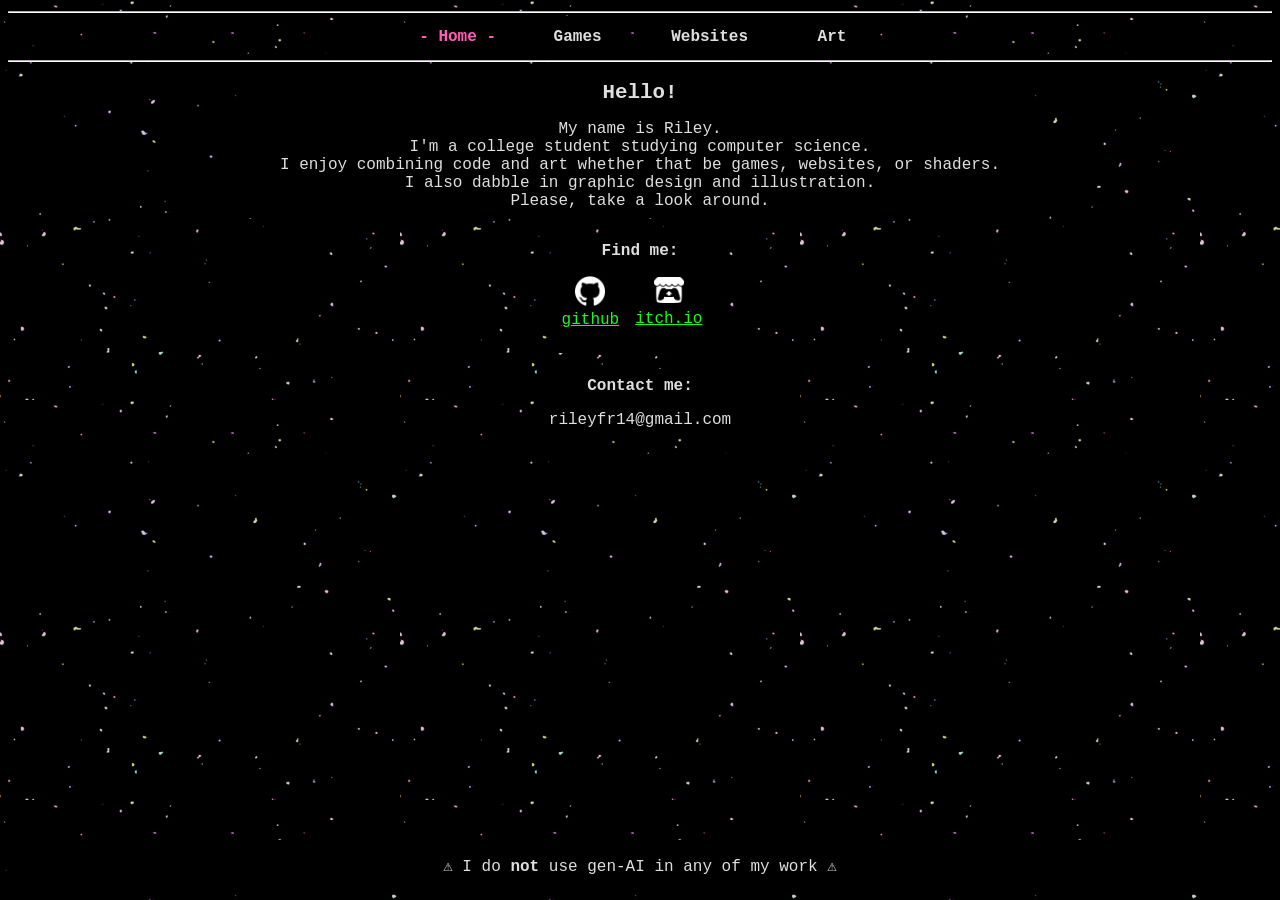
<file: index.html>
<!DOCTYPE html>
<html>

<head>
	<title>Riley's Observatory</title>
	<meta name="viewport" content="width=device-width, initial-scale=1.0">
	<link rel="stylesheet" href="allStyles.css">
</head>

<body>
	<div class = "wrapper">
		<!-- page header -->
		<header>
			<hr class="topBar">
			<nav>
				<ul class="navList">
					<a id="nav_about" class="unselectable" style="width: 6.5rem; color: rgb(255, 93, 181);">- Home -</a>
					<a id="nav_games" class="unselectable" style="width: 6.5rem;">Games</a>
					<a id="nav_sites" class="unselectable" style="width: 8rem;">Websites</a>
					<a id="nav_design" class="unselectable" style="width: 5.3rem;">Art</a>
				</ul>
			</nav>
			<hr class="topBar">
		</header>
		<!-- page body -->
		<div>
			<div class="centeredColumns">
				<div class="textChunk" style="padding-top: 0;">
					<h2 class="centerTitle">Hello!</h2>
					<P class="centerText" style="width:60vw; margin:auto">
						My name is Riley.<br>
						I'm a college student studying computer science.<br>
						I enjoy combining code and art whether that be games, websites, or shaders.<br>
						I also dabble in graphic design and illustration.<br>
						Please, take a look around.
					</P>
				</div>
				<hr>
				<div class="textChunk">
					<h2 class="centerText" style="margin-top: 0;">Find me:</h2>
					<div class="links">
						<div class="linkButton">
							<img href="https://github.com/r1leyF" src="media/git.png" width="30px" height="auto" style="margin: auto;">
							<a href="https://github.com/r1leyF" style="margin: auto;">github</a>
						</div>
						<div class="linkButton">
							<img src="media/itch.png" width="30px" height="auto" style="margin: auto;">
							<a href="https://free-ryebread.itch.io/" style="margin: auto;">itch.io</a>
						</div>
						<!-- dont like how this looks, linkedin is too long a word
						<div class="linkButton">
							<img src="media/linkedin.png" width="30px" height="auto" style="margin: auto;">
							<a href="https://www.linkedin.com/in/riley-freeman-70b665303/">LinkedIn</a>
						</div>
						-->
					</div>
				</div>
				<hr>
				<div class="textChunk">
					<h2 class="centerText" style="margin-top: 0;">Contact me:</h2>
					<a style="text-align: center;">rileyfr14@gmail.com</a>
				</div>
				<hr>
			</div>
		</div>
		<footer class = "page-footer">
			<P>⚠ I do <b>not</b> use gen-AI in any of my work ⚠</P>
		</footer>
	</div>
	
	
	
	<script src="script.js"></script>
</body>
</html>
</file>
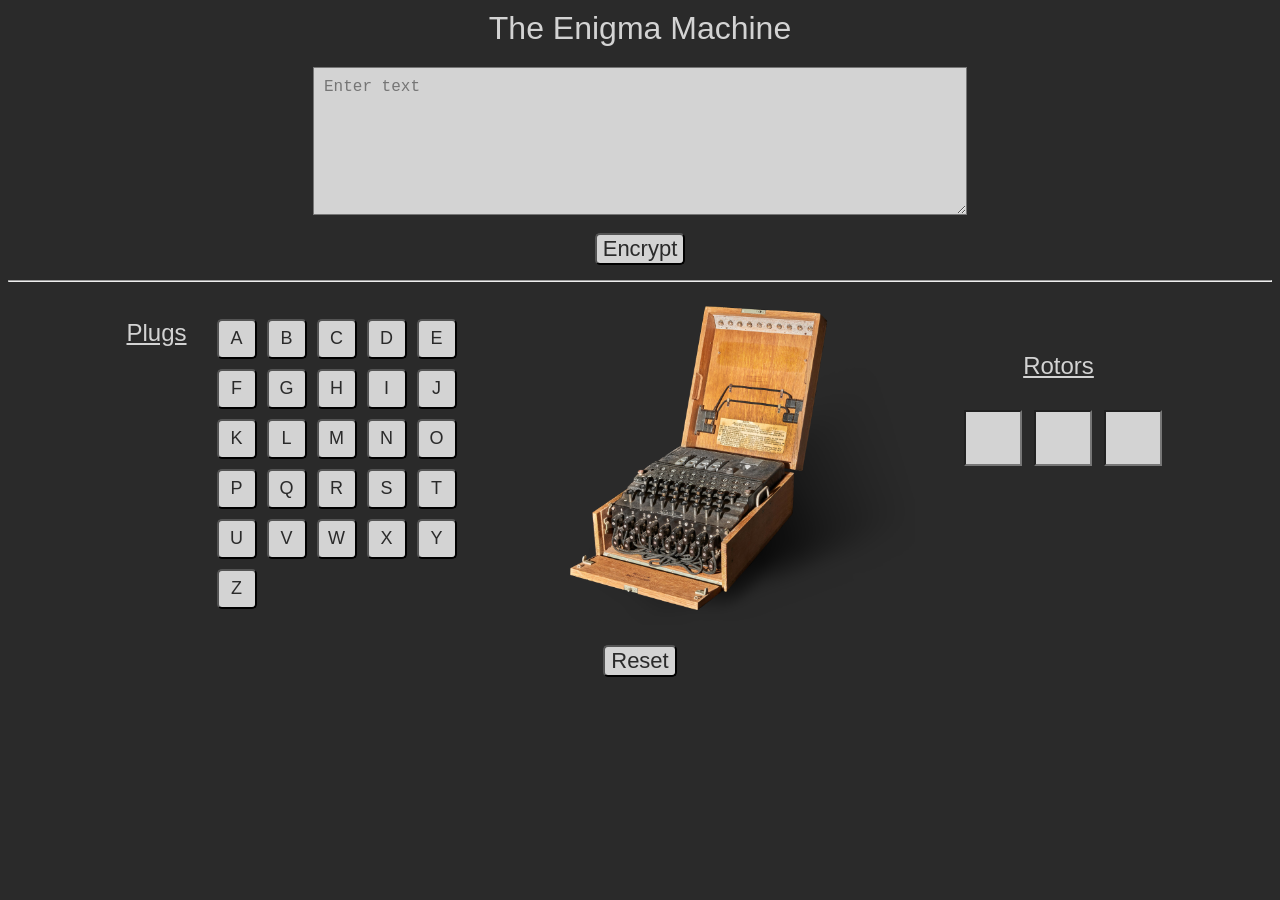
<file: enigma/index.html>
<!DOCTYPE html>
<html>
  <head>
    <title>EnigmaMachine</title>
    <link rel="stylesheet" href="style.css">
  </head>

  <body>
    <div class="topDiv">
      <h1 class="centerHeader">The Enigma Machine</h1>
      <textarea class="textArea" id="text_area" cols="80" rows="7" placeholder="Enter text"></textarea><br>
      <button class="centerButton" onclick="encryptMessage()">Encrypt</button>
    </div>
    <hr>
    <div class="bottomDiv">
      <div class="plugDiv">
        <div class="centerDiv">
          <h2 class="plugHeader">Plugs</h2>
          <p class="plugPara" id="plug_paragraph"></p>
        </div>
        <div class="plugGrid">
          <button class="plugButton"onclick="enterPlugCode(33)">A</button>
          <button class="plugButton"onclick="enterPlugCode(34)">B</button>
          <button class="plugButton"onclick="enterPlugCode(35)">C</button>
          <button class="plugButton"onclick="enterPlugCode(36)">D</button>
          <button class="plugButton"onclick="enterPlugCode(37)">E</button>
          <button class="plugButton"onclick="enterPlugCode(38)">F</button>
          <button class="plugButton"onclick="enterPlugCode(39)">G</button>
          <button class="plugButton"onclick="enterPlugCode(40)">H</button>
          <button class="plugButton"onclick="enterPlugCode(41)">I</button>
          <button class="plugButton"onclick="enterPlugCode(42)">J</button>
          <button class="plugButton"onclick="enterPlugCode(43)">K</button>
          <button class="plugButton"onclick="enterPlugCode(44)">L</button>
          <button class="plugButton"onclick="enterPlugCode(45)">M</button>
          <button class="plugButton"onclick="enterPlugCode(46)">N</button>
          <button class="plugButton"onclick="enterPlugCode(47)">O</button>
          <button class="plugButton"onclick="enterPlugCode(48)">P</button>
          <button class="plugButton"onclick="enterPlugCode(49)">Q</button>
          <button class="plugButton"onclick="enterPlugCode(50)">R</button>
          <button class="plugButton"onclick="enterPlugCode(51)">S</button>
          <button class="plugButton"onclick="enterPlugCode(52)">T</button>
          <button class="plugButton"onclick="enterPlugCode(53)">U</button>
          <button class="plugButton"onclick="enterPlugCode(54)">V</button>
          <button class="plugButton"onclick="enterPlugCode(55)">W</button>
          <button class="plugButton"onclick="enterPlugCode(56)">X</button>
          <button class="plugButton"onclick="enterPlugCode(57)">Y</button>
          <button class="plugButton"onclick="enterPlugCode(58)">Z</button>
        </div>
      </div>

      <img class="image" src="enigma.png">

      <div class="indicatorDiv">
        <h2 class="indicatorHeader">Rotors</h2>
        <div class="indicatorGrid">
          <input class="indicatorButton" id="idicator1" type="text" maxlength="1">
          <input class="indicatorButton" id="idicator2" type="text" maxlength="1">
          <input class="indicatorButton" id="idicator3" type="text" maxlength="1">
        </div>
      </div>
    </div>
    <button class="centerButton" onclick="reset()">Reset</button>
  </body>
  <script src="enigmaCode.js"></script>
</html>
</file>
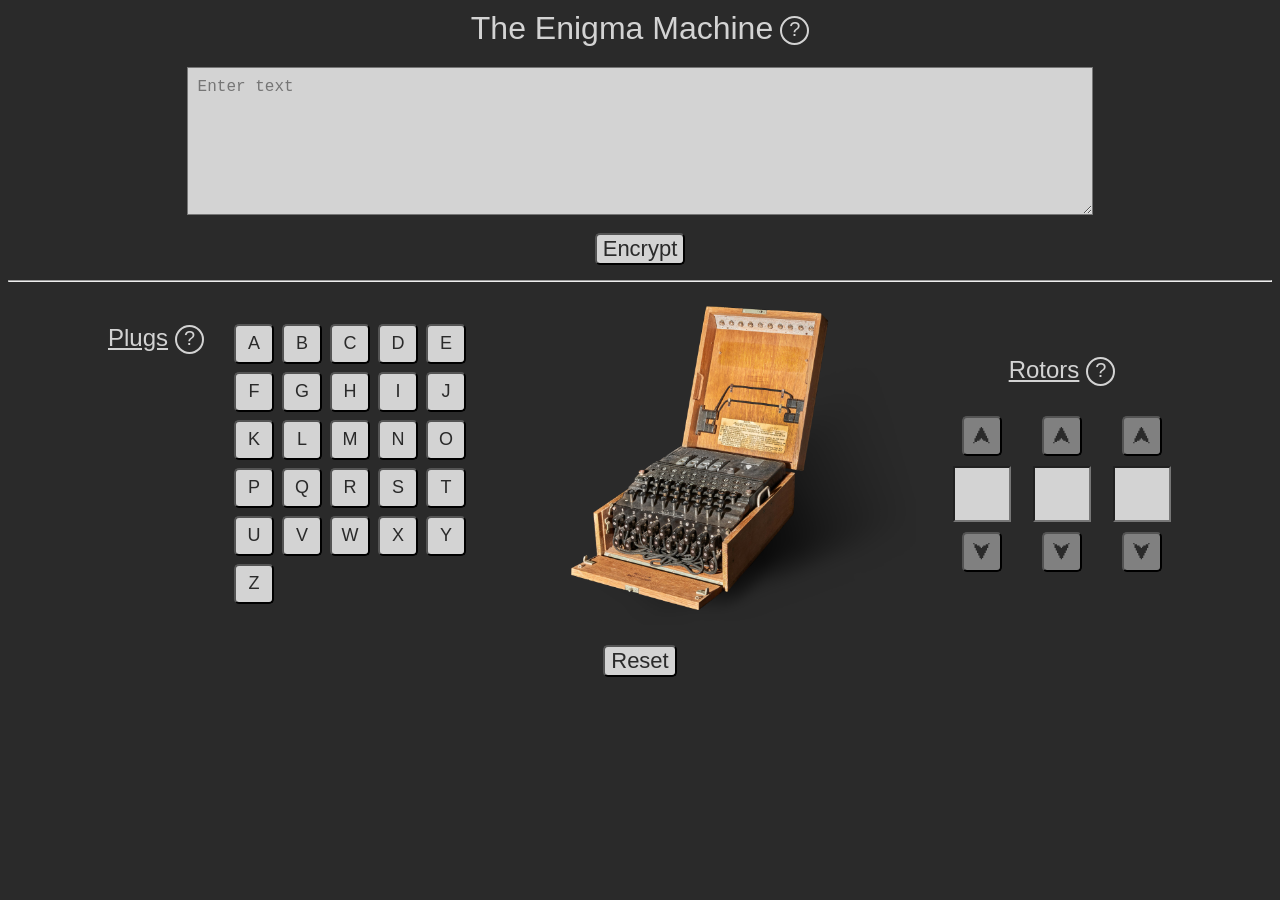
<file: EnigmaMachine/index.html>
<!DOCTYPE html>
<html>
  <head>
    <title>Enigma Machine</title>
    <meta name="viewport" content="width=device-width, initial-scale=1.0">
    <meta name="description" content="Encrypt and decrypt messages with the enigma machine">
    <link rel="stylesheet" href="style.css">
  </head>

  <body>
    <div class="topDiv">
      <h1 class="centerHeader">The Enigma Machine<span class="tooltip">?<span class="tooltiptext">The Enigma machine was a cipher device used to encrypt text.<br>It was used extensively by Nazi Germany before and during WW2.</span></span></h1>
      <textarea class="textArea" id="text_area" cols="80" rows="7" placeholder="Enter text"></textarea><br>
      <button class="centerButton" onclick="encryptMessage()">Encrypt</button>
    </div>
    <hr>
    <div class="bottomDiv">
      <div class="plugDiv">
        <div class="centerDiv">
          <h2 class="plugHeader">Plugs<span class="tooltip">?<span class="tooltiptext">The plug board swaps pairs of letters.<br>The plug board is the first thing input text passes through.<br>It passes through the plug board again after going through the rotors as a last step before the final output.</span></span></h2>
          <p class="plugPara" id="plug_paragraph"></p>
        </div>
        <div class="plugGrid">
          <button class="plugButton"onclick="enterPlugCode(33)">A</button>
          <button class="plugButton"onclick="enterPlugCode(34)">B</button>
          <button class="plugButton"onclick="enterPlugCode(35)">C</button>
          <button class="plugButton"onclick="enterPlugCode(36)">D</button>
          <button class="plugButton"onclick="enterPlugCode(37)">E</button>
          <button class="plugButton"onclick="enterPlugCode(38)">F</button>
          <button class="plugButton"onclick="enterPlugCode(39)">G</button>
          <button class="plugButton"onclick="enterPlugCode(40)">H</button>
          <button class="plugButton"onclick="enterPlugCode(41)">I</button>
          <button class="plugButton"onclick="enterPlugCode(42)">J</button>
          <button class="plugButton"onclick="enterPlugCode(43)">K</button>
          <button class="plugButton"onclick="enterPlugCode(44)">L</button>
          <button class="plugButton"onclick="enterPlugCode(45)">M</button>
          <button class="plugButton"onclick="enterPlugCode(46)">N</button>
          <button class="plugButton"onclick="enterPlugCode(47)">O</button>
          <button class="plugButton"onclick="enterPlugCode(48)">P</button>
          <button class="plugButton"onclick="enterPlugCode(49)">Q</button>
          <button class="plugButton"onclick="enterPlugCode(50)">R</button>
          <button class="plugButton"onclick="enterPlugCode(51)">S</button>
          <button class="plugButton"onclick="enterPlugCode(52)">T</button>
          <button class="plugButton"onclick="enterPlugCode(53)">U</button>
          <button class="plugButton"onclick="enterPlugCode(54)">V</button>
          <button class="plugButton"onclick="enterPlugCode(55)">W</button>
          <button class="plugButton"onclick="enterPlugCode(56)">X</button>
          <button class="plugButton"onclick="enterPlugCode(57)">Y</button>
          <button class="plugButton"onclick="enterPlugCode(58)">Z</button>
        </div>
      </div>
      <img style="width:350px; height: auto; margin-right: -4rem;" src="enigma.png">
      <div class="indicatorDiv">
        <h2 class="indicatorHeader">Rotors<span class="tooltip">?<span class="tooltiptext">The rotors are a set of 3 rotating disks that scramble letters.<br>For each letter inputted one or more rotors are turned. This means every letter inputted is encrypted differently.<br>The starting position of these rotors can be set. Positions are shown with an alphabet ring from Ascii 32 ' ' - Ascii 126 '~'</span></span></h2>
        <div class="indicatorGrid">
          <button class="indicatorButton" onclick="tickRotorStart(0,1)">⮝</button>
          <button class="indicatorButton" onclick="tickRotorStart(1,1)">⮝</button>
          <button class="indicatorButton" onclick="tickRotorStart(2,1)">⮝</button>
          <input class="indicatorInput" id="idicator1" type="text" maxlength="1">
          <input class="indicatorInput" id="idicator2" type="text" maxlength="1">
          <input class="indicatorInput" id="idicator3" type="text" maxlength="1">
          <button class="indicatorButton" onclick="tickRotorStart(0,-1)">⮟</button>
          <button class="indicatorButton" onclick="tickRotorStart(1,-1)">⮟</button>
          <button class="indicatorButton" onclick="tickRotorStart(2,-1)">⮟</button>
        </div>
      </div>
    </div>
    <button class="centerButton" onclick="reset()">Reset</button>
  </body>
  <script src="enigmaCode.js"></script>
</html>
</file>
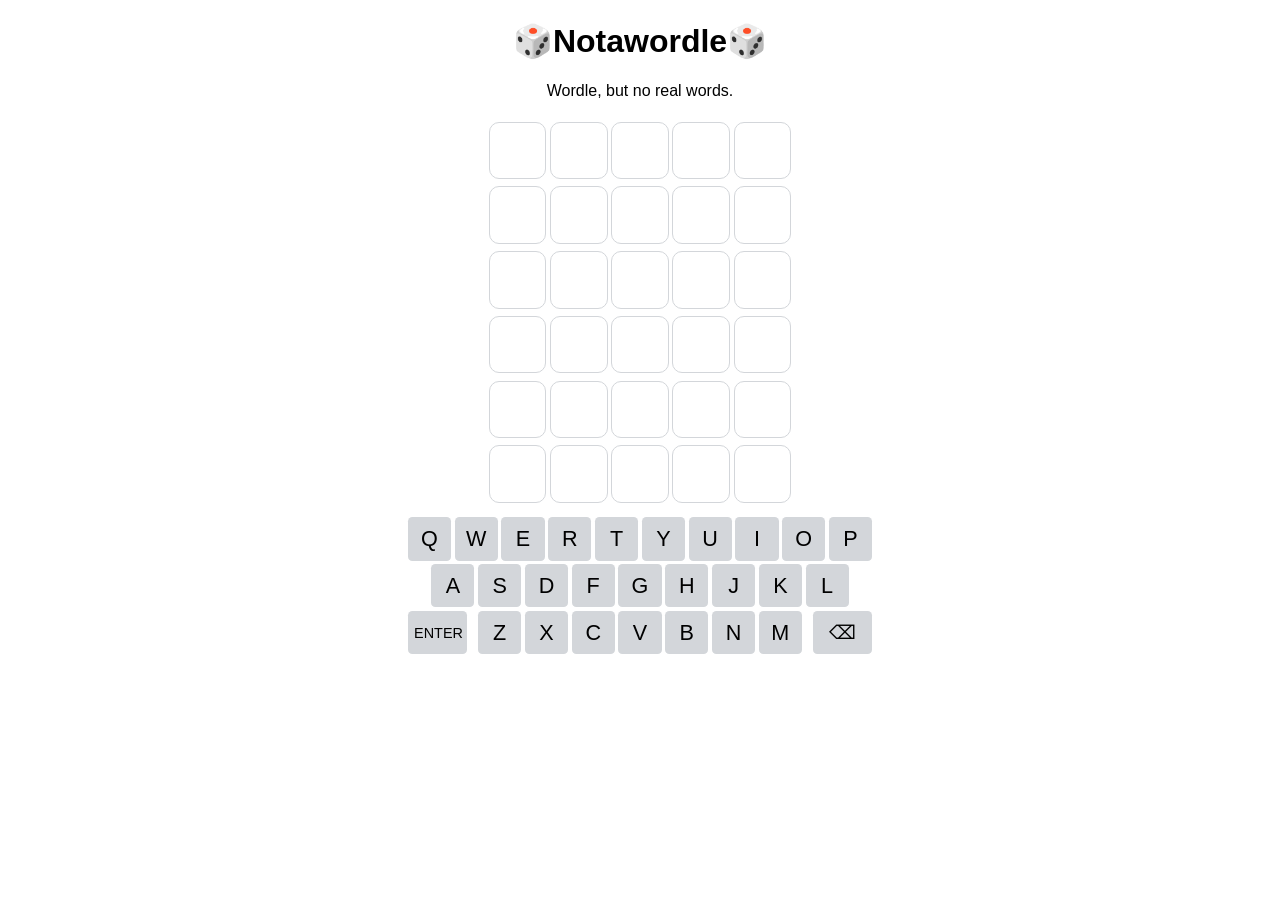
<file: Notawordle/index.html>
<!DOCTYPE html>
<html>
    <head> 
        <title>Notawordle</title>
        <meta name="viewport" content="width=device-width, initial-scale=1.0">
        <meta name="description" content="Wordle, but no real words.">
        <link rel="stylesheet" href="styles.css">
        <link rel="icon" type="image/x-icon" href="favicon.ico">
    </head>
    <body id="body">
        <div id="app" class="app">
            <h1 class="unselectable">🎲Notawordle🎲</h1>
            <div id="err" class="errorMsg"><span class="errBox">In word list</span></div>
            
            <p class="unselectable" style="margin-block-start: 0.45em; margin-block-end: 0.45em;">Wordle, but no real words.</p>
            <section class="letterGrid">
                <div id="row0" class="letterRow">
                    <input id="letter_00" class="letterBox unselectable" disabled></input>
                    <input id="letter_01" class="letterBox unselectable" disabled></input>
                    <input id="letter_02" class="letterBox unselectable" disabled></input>
                    <input id="letter_03" class="letterBox unselectable" disabled></input>
                    <input id="letter_04" class="letterBox unselectable" disabled></input>
                </div>
                <div id="row1" class="letterRow">
                    <input id="letter_10" class="letterBox unselectable" disabled></input>
                    <input id="letter_11" class="letterBox unselectable" disabled></input>
                    <input id="letter_12" class="letterBox unselectable" disabled></input>
                    <input id="letter_13" class="letterBox unselectable" disabled></input>
                    <input id="letter_14" class="letterBox unselectable" disabled></input>
                </div>
                <div id="row2" class="letterRow">
                    <input id="letter_20" class="letterBox unselectable" disabled></input>
                    <input id="letter_21" class="letterBox unselectable" disabled></input>
                    <input id="letter_22" class="letterBox unselectable" disabled></input>
                    <input id="letter_23" class="letterBox unselectable" disabled></input>
                    <input id="letter_24" class="letterBox unselectable" disabled></input>
                </div>
                <div id="row3" class="letterRow">
                    <input id="letter_30" class="letterBox unselectable" disabled></input>
                    <input id="letter_31" class="letterBox unselectable" disabled></input>
                    <input id="letter_32" class="letterBox unselectable" disabled></input>
                    <input id="letter_33" class="letterBox unselectable" disabled></input>
                    <input id="letter_34" class="letterBox unselectable" disabled></input>
                </div>
                <div id="row4" class="letterRow">
                    <input id="letter_40" class="letterBox unselectable" disabled></input>
                    <input id="letter_41" class="letterBox unselectable" disabled></input>
                    <input id="letter_42" class="letterBox unselectable" disabled></input>
                    <input id="letter_43" class="letterBox unselectable" disabled></input>
                    <input id="letter_44" class="letterBox unselectable" disabled></input>
                </div>
                <div id="row5" class="letterRow">
                    <input id="letter_50" class="letterBox unselectable" disabled></input>
                    <input id="letter_51" class="letterBox unselectable" disabled></input>
                    <input id="letter_52" class="letterBox unselectable" disabled></input>
                    <input id="letter_53" class="letterBox unselectable" disabled></input>
                    <input id="letter_54" class="letterBox unselectable" disabled></input>
                </div>
            </section>
            
            <div class="keyBoard unselectable">
                <div class="keyRow">
                    <button id="Q" class="key">Q</button>
                    <button id="W" class="key">W</button>
                    <button id="E" class="key">E</button>
                    <button id="R" class="key">R</button>
                    <button id="T" class="key">T</button>
                    <button id="Y" class="key">Y</button>
                    <button id="U" class="key">U</button>
                    <button id="I" class="key">I</button>
                    <button id="O" class="key">O</button>
                    <button id="P" class="key">P</button>
                </div>
                <div class="keyRow">
                    <button id="A" class="key">A</button>
                    <button id="S" class="key">S</button>
                    <button id="D" class="key">D</button>
                    <button id="F" class="key">F</button>
                    <button id="G" class="key">G</button>
                    <button id="H" class="key">H</button>
                    <button id="J" class="key">J</button>
                    <button id="K" class="key">K</button>
                    <button id="L" class="key">L</button>
                </div>
                <div class="keyRow">
                    <button id="enter" class="key specialKey" style="font-size: 0.9rem;">ENTER</button>
                    <button id="Z" class="key">Z</button>
                    <button id="X" class="key">X</button>
                    <button id="C" class="key">C</button>
                    <button id="V" class="key">V</button>
                    <button id="B" class="key">B</button>
                    <button id="N" class="key">N</button>
                    <button id="M" class="key">M</button>
                    <button id="back" class="key specialKey" style="font-size: 1.17rem;">⌫</button>
                </div>
            </div>
        </div>
        <dialog id="dialog" class="resultDialog" open>
            <div class="resultBody">
                <h1 class="unselectable" style="margin-top: 0.3rem;">🎲Notawordle🎲</h1>
                <h1 id="resultTitle" class="unselectable" style="margin-top: 1.8rem;">Congrats</h1>
                <textarea id="resultText" autofocus="False" class="resultTextArea" cols="35" rows="15" placeholder="results"></textarea>
                <button id="copyButton" class="copyButton unselectable">Copy</button>
                <button id="replayButton" class="copyButton unselectable" style="margin-top:0.45rem;">Replay</button>
            </div>
        </dialog>
    </body>
    <script src="notwordle.js"></script>
</html>
</file>
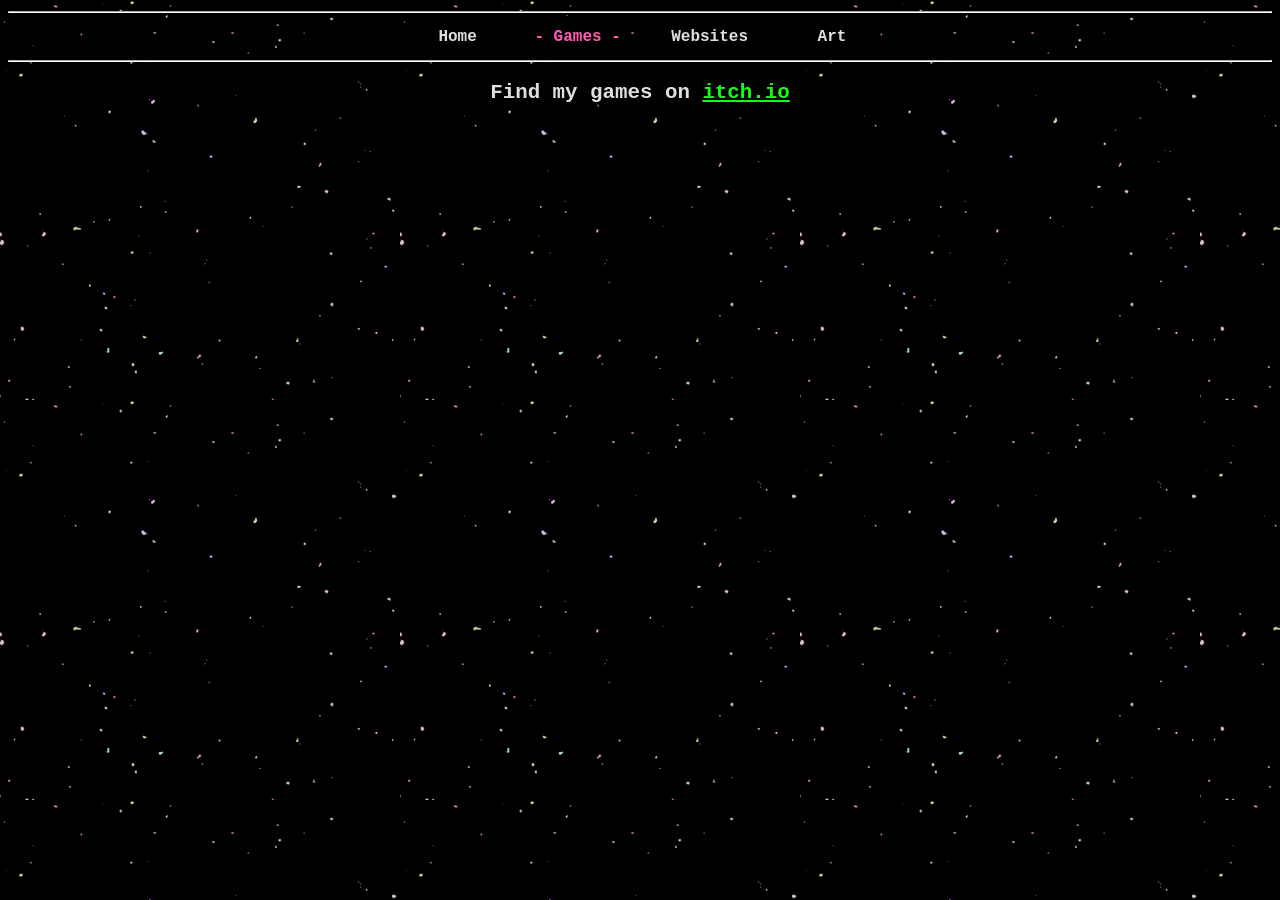
<file: gameDev.html>
<!DOCTYPE html>
<html>

<head>
	<title>Riley's Observatory</title>
	<meta name="viewport" content="width=device-width, initial-scale=1.0">
	<link rel="stylesheet" href="allStyles.css">
</head>

<body>
	<div class = "wrapper">
        <!-- page header -->
        <div>
			<hr class="topBar">
			<nav>
				<ul class = "navList">
					<a id="nav_about" class="unselectable" style="width: 6.5rem;">Home</a>
					<a id="nav_games" class="unselectable" style="width: 6.5rem; color: rgb(255, 93, 181)">- Games -</a>
					<a id="nav_sites" class="unselectable" style="width: 8rem;">Websites</a>
					<a id="nav_design" class="unselectable" style="width: 5.3rem;">Art</a>
				</ul>
			</nav>
			<hr class="topBar">
        </div>
        <!-- page body -->
        <div>
			<div style="display: flex; flex-direction: column; justify-content: center; gap:1rem; margin:auto; width:fit-content;">
				<h2 class="centerTitle">Find my games on <a href="https://free-ryebread.itch.io/">itch.io</a></h2>
				<div style = "width:90vw; max-width:552px;">
					<iframe frameborder="0" src="https://itch.io/embed/4684693?bg_color=000000&amp;fg_color=dfdfdf&amp;link_color=ff5db5&amp;border_color=dfdfdf" width="100%" height="167">
						<a href="https://free-ryebread.itch.io/my-computer-keeps-catching-fire">
							My Computer Keeps Catching Fire by Ryebread
						</a>
					</iframe>
					<iframe frameborder="0" src="https://itch.io/embed/5024035?bg_color=000000&amp;fg_color=dfdfdf&amp;link_color=ff5db5&amp;border_color=dfdfdf" width="100%" height="167">
						<a href="https://free-ryebread.itch.io/goin-down">Goin Down by Ryebread</a>
					</iframe>
				</div>
				
			</div>
		</div>
        <!-- page footer -->
        <div class = "page-footer">

        </div>
    </div>
	
	<script src="script.js"></script>
</body>

</html>
</file>
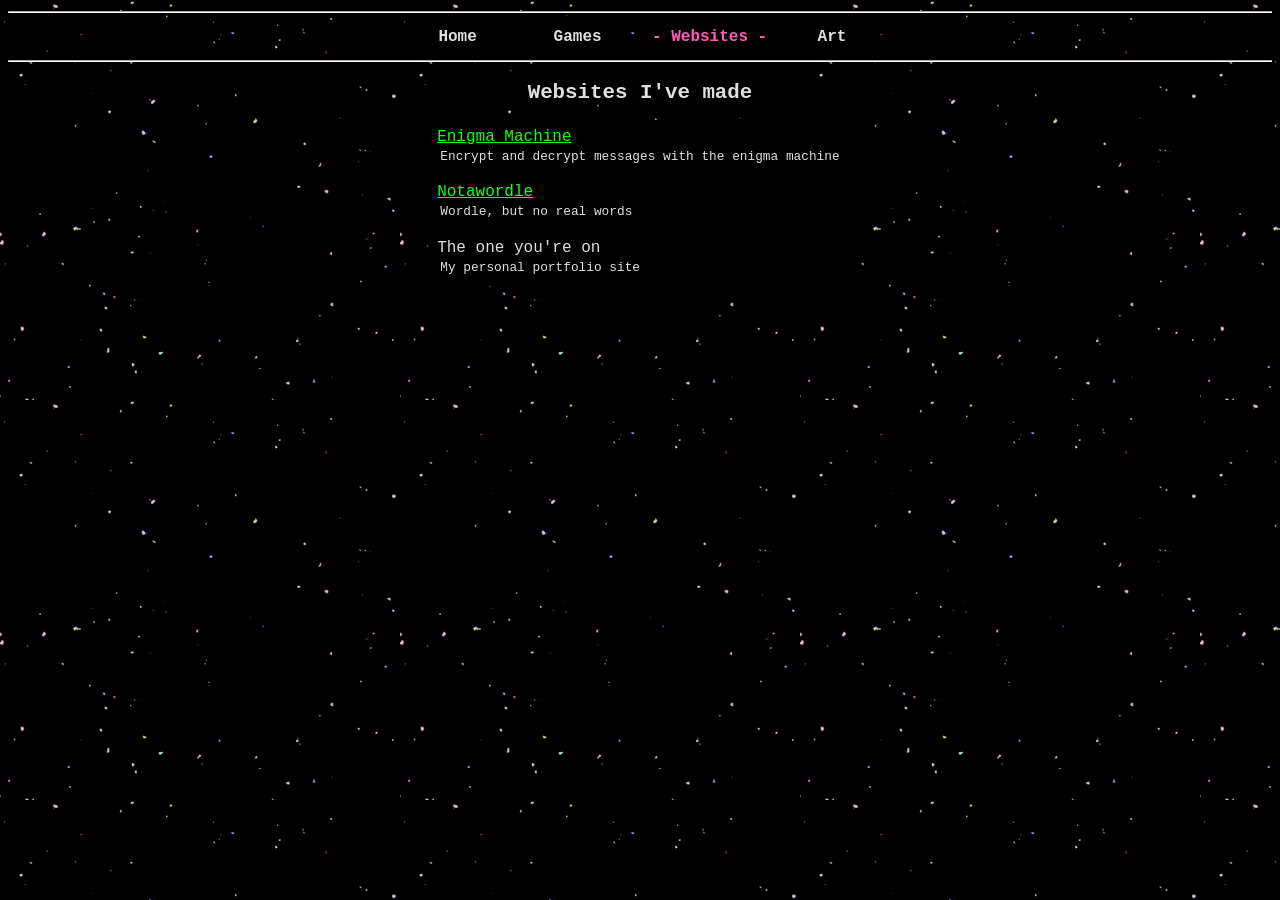
<file: websites.html>
<!DOCTYPE html>
<html>

<head>
	<title>Riley's Observatory</title>
	<meta name="viewport" content="width=device-width, initial-scale=1.0">
	<link rel="stylesheet" href="allStyles.css">
</head>

<body>
	<div class = "wrapper">
        <!-- page header -->
        <div>
			<hr class="topBar">
			<nav>
				<ul class = "navList">
					<a id="nav_about" class="unselectable" style="width: 6.5rem;">Home</a>
					<a id="nav_games" class="unselectable" style="width: 6.5rem;">Games</a>
					<a id="nav_sites" class="unselectable" style="width: 8rem; color: rgb(255, 93, 181)">- Websites -</a>
					<a id="nav_design" class="unselectable" style="width: 5.3rem;">Art</a>
				</ul>
			</nav>
			<hr class="topBar">
        </div>
        <!-- page body -->
        <div>
			<div class="centeredColumns">
				<h2 class="centerTitle">Websites I've made</h2>
				<div style="background-color: black; padding: 0.5em;">
					<a style="display: block;" href="/EnigmaMachine/">Enigma Machine</a>
					<p style="margin: 0.2rem; font-size:0.8rem;">Encrypt and decrypt messages with the enigma machine</p>
				</div>
				<div style="background-color: black; padding: 0.5em;">
					<a style="display: block;" href="/Notawordle/">Notawordle</a>
					<p style="margin: 0.2rem; font-size:0.8rem;">Wordle, but no real words</p>
				</div>
				<div style="background-color: black; padding: 0.5em;">
					<a style="display: block;">The one you're on</a>
					<p style="margin: 0.2rem; font-size:0.8rem;">My personal portfolio site</p>
				</div>
			</div>
        </div>
        <!-- page footer -->
        <div class = "page-footer">
        </div>
    </div>
	
	<script src="script.js"></script>
</body>
</html>
</file>
<file: allStyles.css>
:root{
	--lime-green-color: #11ff16;
	--hot-pink-color: #ff5db5;
	--highlight-color: #141414;
	--primary-text-color: #dfdfdf;
	--primary-back-color: #000000;
}
* {
  box-sizing: inherit;
}
html{
	height: 100%;
	box-sizing: border-box;
}
body {
	font-family: 'Courier New', Courier, monospace;
	box-sizing: border-box;
	background-color: var(--primary-back-color);
	background-image: url(media/stars.gif);
	background-size: 400px;
	background-repeat: repeat;
	color: var(--primary-text-color);
	height: 100%;
	margin: 0;
	padding: 8px;
}
h1{
	margin: 1rem;
	font-size: 1.8rem;
}
h2{
	text-align: center;
	font-size: 1.3rem;
}
hr{
	width: 100%;
	border: none;
}

a:link {
	color: var(--lime-green-color);
}

a:visited {
	color: var(--hot-pink-color);
}

nav {
	display: flex;
	flex-wrap: wrap;
	justify-content: center;
	width: 100%;
	padding: auto;
	height: fit-content;
}
@media (max-width: 270px){
	.navList {grid-template-columns: auto;}
}
@media (min-width: 270px){
	.navList {grid-template-columns: auto auto;}
}
@media (min-width: 475px) {
  .navList {grid-template-columns: repeat(4,auto);}
} 

.navList{
	list-style-type: none;
	display: grid;
	justify-content: center;
	gap: 1rem;
	margin: 0;
	padding-inline-start: 0;
}

nav ul a {
	display: block;
	background-color: var(--primary-back-color);
	padding: 0.7rem 0;
	text-align: center;
	transition-duration: 200ms;
	box-sizing: border-box;
	margin:auto;
	border-radius: 0.2rem;
	font-weight: bold;
	height: 2.5rem;
	cursor: pointer;
}

nav ul a:hover {
	background-color: var(--highlight-color);
}
.links{
	display: grid;
	grid-template-columns: repeat(3,auto);
	justify-content: center;
	margin: 1em auto;
	gap: 1em; 
	background-color: var(--primary-back-color);
}
.linkButton{
	display: inline-flex;
	flex-direction: column;
	justify-content: center;
	gap:0.3em;
}
.textChunk{
	width: fit-content; 
	background-color: black; 
	margin: auto;
	padding: 0.5em;
}
.topBar{
	color: white;
	background-color: white;
	margin: 0.2em auto;
	border: 1px inset white
}

.unselectable {
	-moz-user-select: -moz-none;
	-khtml-user-select: none;
	-webkit-user-select: none;
	-ms-user-select: none;
	user-select: none;
}

.centeredColumns{
	display: grid;
	grid-template-rows: repeat(1,auto);
	justify-content: center;
}
.centerText{
	text-align: center;
	font-size: 1rem;
	margin: 1rem;
	background-color: var(--primary-back-color);
}
.centerTitle {
	text-align: center;
	margin: 1rem;
	background-color: var(--primary-back-color);
}
.gallery{
	display: flex;
	flex-wrap: wrap;
	padding: 0;
	margin: 0 3rem;
	list-style: none;
	gap: 0.5rem;
}
.gallery li{
	height: 30vh;
	margin: 0.3em;
	flex-grow: 1;
}

.gallery li img{
	max-height: 100%;
	min-width: 100%;
	object-fit: contain;
	
}
.gallery li:hover span{
	scale: 98%;
}
.gallery li span{
	display: block;
	height: inherit;
	min-width: 20vh;
	background-position: center;
	background-repeat: no-repeat;
	background-size: contain;
	margin: auto;

	transition: scale 300ms ease-in-out;
	cursor: pointer;
}
.gallery::after{
	content: '';
    display: block;
    flex-grow: 10;
}

.artDialog{
	top:0;
	left:0;
	position:fixed;
	box-sizing: border-box;
	height: 98vh;
	overflow: visible;
	border: none;
	border-radius: 0.5em;
	width: 50vw;
	padding: 0.5em;
	background-color: var(--highlight-color);
}
@media (aspect-ratio < 1){
	.artDialog {width: 98vh; height: 70vh;}
}
.viewImage{
	display: block; 
	height: 100%; 
	width: 100%;
	background-position: center;
	background-repeat: no-repeat;
	background-size: contain;
}
.closeButton{
	border: none;
	border-radius: 100%;
	color: var(--primary-text-color);
	background-color: var(--highlight-color);
	position:absolute;
	top:-0.8rem;
	right:-0.8rem;
	width:2rem;
	height:2rem;
	font-size: 1rem;
	text-align: center;
	padding: 0.2rem;
	cursor: pointer;
}

.wrapper{
	height: 100%;
  	display: grid;
  	grid-template-rows: auto 1fr auto;
}

.page-footer{
	text-align: center;
	background-color: var(--primary-back-color);
}
</file>
<file: enigma/style.css>
body {
    background-color: rgb(42, 42, 42);
}
h1 {
    color: lightgray;
    font-family: 'Franklin Gothic Medium', 'Arial Narrow', Arial, sans-serif;
    font-weight: normal;
}

h2 {
    color: lightgray;
    font-family: 'Franklin Gothic Medium', 'Arial Narrow', Arial, sans-serif;
    font-weight: normal;
}

p {
    color: lightgray;
    font-family: 'Franklin Gothic Medium', 'Arial Narrow', Arial, sans-serif;
    font-size: 20px;
    margin-top: 10px;
}

button {
    color: rgb(42, 42, 42);
    background-color: lightgray;
    border-radius: 5px;
    font-size: 22px;
    font-family: 'Franklin Gothic Medium', 'Arial Narrow', Arial, sans-serif;
}

.image {
    width: 350px;
    margin-right:-70px;
}

.textArea {
    display: block;
    margin: auto;
    margin-top: 10px;
    width: 50%;
    padding: 10px;
    background-color: lightgray;
    font-family: 'Courier New', Courier, monospace;
    font-size: 16px;
}

.centerHeader {
    margin: auto;
    width: 50%;
    margin-bottom: 20px;
    margin-top: 10px;
    text-align: center;
}

.centerButton {
    display: block;
    margin: auto;
}

.plugGrid {
    margin: auto;
    display: grid;
    grid-template-columns: 30px 30px 30px 30px 30px;
    column-gap: 20px;
    row-gap: 10px;
    justify-content: center;
}

.plugButton {
    width: 40px;
    height: 40px;
    font-size: 18px;
}

.plugDiv {
    margin: auto;
    display: flex;
    align-items: center;
}

.plugHeader {
    font-weight: normal;
    text-decoration-line: underline;
    margin-top: 0px;
    margin-bottom: 0px;
    margin-right: 30px;
}

.plugPara {
    margin-right: 30px;
}

.indicatorGrid {
    display: grid;
    grid-template-columns: 50px 50px 50px;
    column-gap: 20px;
    margin: auto;
    margin-top: 30px;
    justify-content: center;
}

.indicatorDiv {
    margin: auto;
    margin-top: 50px;
}

.indicatorButton {
    background-color: lightgray;
    color: rgb(42, 42, 42);
    width: 50px;
    height: 50px;
    font-size: 30px;
    text-align: center;
    font-family: 'Franklin Gothic Medium', 'Arial Narrow', Arial, sans-serif;
}
.indicatorHeader{
    font-weight: normal;
    text-decoration-line: underline;
    margin-top: 0px;
    margin-bottom: 0px;
    text-align: center;
}

.topDiv {
    margin-bottom: 15px;
}

.bottomDiv {
    margin: auto;
    margin-top: 20px;
    margin-bottom: 20px;
    display: flex;
    align-items: center;
}

.centerDiv {
    margin: auto;
    margin-top: 0px;
}

.centerParagraph {
    margin: auto;
    text-align: center;
}
</file>
<file: EnigmaMachine/style.css>
body {
    background-color: rgb(42, 42, 42);
}
h1 {
    color: lightgray;
    font-family: 'Franklin Gothic Medium', 'Arial Narrow', Arial, sans-serif;
    font-weight: normal;
}

h2 {
    color: lightgray;
    font-family: 'Franklin Gothic Medium', 'Arial Narrow', Arial, sans-serif;
    font-weight: normal;
}

p {
    color: lightgray;
    font-family: 'Franklin Gothic Medium', 'Arial Narrow', Arial, sans-serif;
    font-size: 20px;
    margin-top: 10px;
}

button {
    color: rgb(42, 42, 42);
    background-color: lightgray;
    border-radius: 5px;
    font-size: 22px;
    font-family: 'Franklin Gothic Medium', 'Arial Narrow', Arial, sans-serif;
}

.textArea {
    display: block;
    margin: auto;
    margin-top: 10px;
    width: 70%;
    padding: 10px;
    background-color: lightgray;
    font-family: 'Courier New', Courier, monospace;
    font-size: 16px;
}

.centerHeader {
    margin: auto;
    width: 50%;
    margin-bottom: 20px;
    margin-top: 10px;
    text-align: center;
}

.centerButton {
    display: block;
    margin: auto;
}

.topDiv {
    margin-bottom: 15px;
}

.bottomDiv {
    display: flex;
    flex-direction: row;
    gap:2rem;
    margin: auto;
    margin-top: 20px;
    margin-bottom: 20px;
    justify-content: center;
    align-items: center;
    max-width: 1200px;
}

.centerDiv {
    margin: auto;
    margin-top: 0px;
}

.plugGrid {
    margin: auto;
    display: grid;
    grid-template-columns: repeat(5,auto);
    gap:0.5rem;
    max-width: 300px;
    justify-content: center;
}

.plugButton {
    width: 40px;
    height: 40px;
    font-size: 18px;
}

.plugDiv {
    margin: auto;
    display: flex;
    justify-content: center;
    max-width: 400px;
    min-width: 100px;
}

.plugHeader {
    font-weight: normal;
    text-decoration-line: underline;
    margin-top: 0px;
    margin-bottom: 0px;
    margin-right: 30px;
}

.plugPara {
    margin-right: 30px;
}

.indicatorGrid {
    display: grid;
    grid-template-columns: 60px 60px 60px;
    column-gap: 20px;
    row-gap: 10px;
    margin: auto;
    margin-top: 30px;
    justify-content: center;
}

.indicatorDiv {
    margin: auto;
}

.indicatorInput {
    background-color: lightgray;
    color: rgb(42, 42, 42);
    width: 50px;
    height: 50px;
    margin: auto;
    font-size: 30px;
    text-align: center;
    font-family: 'Franklin Gothic Medium', 'Arial Narrow', Arial, sans-serif;
}
.indicatorButton{
    background-color: gray;
    color: rgb(42, 42, 42);
    width: 40px;
    height: 40px;
    margin:auto;
    font-size: 20px;
    text-align: center;
    font-family: 'Franklin Gothic Medium', 'Arial Narrow', Arial, sans-serif;
}
.indicatorHeader{
    font-weight: normal;
    text-decoration-line: underline;
    margin-top: 0px;
    margin-bottom: 0px;
    text-align: center;
}

.centerParagraph {
    margin: auto;
    text-align: center;
}
.tooltip {
  position: relative;
  margin-left: 7px;
  display: inline-block;
  cursor: pointer;
  border: 2px solid lightgray;
  border-radius: 100%;
  width:25px;
  height: 25px;
  color: lightgray;
  text-align: center;
  vertical-align: middle;
  font-size: 20px;
  font-family: 'Franklin Gothic Medium', 'Arial Narrow', Arial, sans-serif;
}

.tooltiptext{
  visibility: hidden;
  background-color: lightgray;
  color: black;
  text-align: left;
  padding: 5px 10px;
  border: 2px solid gray;
  border-radius: 6px;
  position: absolute;
  z-index: 1;
  font-size: 16px;
  font-family: 'Franklin Gothic Light', 'Arial Narrow', Arial, sans-serif;

  width: 250px;
  top: 120%;
  left: 50%;
  margin-left: -125px;
}
.tooltip:hover .tooltiptext{
    visibility: visible;
}
@media (max-width:1000px){
    .bottomDiv{
        flex-direction: column;
    }
}
</file>
<file: Notawordle/styles.css>
h1 {
    font-family: 'Franklin Gothic Medium', 'Arial Narrow', Arial, sans-serif;
    margin: auto;
}

input {
    font-family: 'Franklin Gothic Medium', 'Arial Narrow', Arial, sans-serif;
}

button {
    font-family: 'Franklin Gothic Medium', 'Arial Narrow', Arial, sans-serif;
}

p {
    font-family: 'Segoe UI', Tahoma, Geneva, Verdana, sans-serif;
    text-align: center;
    position: relative;
}

.app {
    display: grid;
    grid-template-rows: repeat(4, auto);
    padding: 0.9em;
    justify-content: center;
    gap: 0.9rem;
    text-align: center;
    font-family: 'Franklin Gothic Medium', 'Arial Narrow', Arial, sans-serif;
    height: 100%;
    width: 100%;
    box-sizing: border-box;
}

.letterGrid {
    display: grid;
    grid-template-rows: repeat(6, auto);
    row-gap: 0.45rem;
    column-gap: 0.225rem;
    justify-content: center;
    width: 50%;
    margin: auto;
}
.letterRow {
    display: grid;
    grid-template-columns: repeat(5, auto);
    gap: 0.225rem;
}
.letterBox {
    color: black;
    background-color: white;
    border-style: solid;
    border-width: 1px;
    border-radius: 10px;
    border-color: rgb(211, 214, 218);
    box-sizing: border-box;
    width: 3.6rem;
    height: 3.6rem;
    text-align: center;
    font-size: 1.8rem;
}

.key {
    color: black;
    background-color: rgb(211, 214, 218);
    border: none;
    width: 2.7rem;
    height: 2.7rem;
    text-align: center;
    font-size: 1.35rem;
    border-radius: 0.27rem;
}

.specialKey {
    margin-left: 0.45rem;
    margin-right: 0.45rem;
    width: 3.7rem
}
.keyRow{
    display: flex;
    gap:0.225rem;
    justify-content: center;
}
.keyBoard {
    display: flex;
    flex-direction: column;
    gap: 0.225rem;
    max-width: 500px;
    min-width: 50px;
}
.unselectable {
    -moz-user-select: -moz-none;
    -khtml-user-select: none;
    -webkit-user-select: none;
    -ms-user-select: none;
    user-select: none;
}
.errorMsg {
    opacity: 0%;   
    position: fixed;
    z-index: 1;
    box-sizing: border-box;
    width: 100vw;
    top: 12%;
    left: 0;
}
.errBox{
    background-color: black;
    color: white;
    text-align: center;
    border-radius: 0.27rem;
    padding-top: 0.45rem;
    font-size: 1.08rem;
    font-family: 'Franklin Gothic Medium', 'Arial Narrow', Arial, sans-serif;
    padding: 0.5rem 1rem;
    margin: auto;
}
.resultDialog[open]{
    display: grid;
    justify-content: center;
    position: absolute;
    top:0;
    left:0;
    z-index: 1;
    border: none;
    width: 100vw;
    height: 100vh;
    font-family: 'Segoe UI', Tahoma, Geneva, Verdana, sans-serif;
}
.resultBody{
    width:fit-content;
    height: fit-content;
    display: grid;
    justify-content: center;
}
.copyButton{
    margin:auto;
    background-color: rgb(106, 170, 100);
    color: white;
    border-radius: 0.45rem;
    border: none;
    width:6.3rem;
    height: 2.7rem;
    font-size: 1.35rem;
}
.copyButton:hover{
    background-color: rgb(201,180,88);
}
@keyframes pop {
    50% {
        transform: scale(110%);
    }

    100% {
        transform: scale(100%);
    }
}
.resultTextArea{
    background-color: rgb(211, 214, 218);
    margin-top: 0.9rem; 
    margin-bottom: 0.9rem; 
    font-size: 1.17rem; 
    text-align: center; 
}

@keyframes flipCorrect {
    50% {
        transform: scaleY(0%);
        background-color: white;
        color: black;
        border: 1px solid black;
    }

    51% {
        background-color: rgb(106, 170, 100);
        color: white;
        border: none;
    }

    100% {
        transform: scale(100%);
        background-color: rgb(106, 170, 100);
        color: white;
        border: none;
    }
}

@keyframes flipAlmost {
    50% {
        transform: scaleY(0%);
        background-color: white;
        color: black;
        border: 1px solid black;
    }

    51% {
        background-color: rgb(201,180,88);
        color: white;
        border: none;
    }

    100% {
        transform: scale(100%);
        background-color: rgb(201,180,88);
        color: white;
        border: none;
    }
}

@keyframes flipWrong {
    50% {
        transform: scaleY(0%);
        background-color: white;
        color: black;
        border: 1px solid black;
    }

    51% {
        background-color: rgb(120, 124, 126);
        color: white;
        border: none;
    }

    100% {
        transform: scale(100%);
        background-color: rgb(120, 124, 126);
        color: white;
        border: none;
    }
}

@keyframes jump {
    40% {
        transform: translateY(-15%);
        background-color: rgb(106, 170, 100);
    }

    80% {
        transform: translateY(8%);
        background-color: rgb(106, 170, 100);
    }

    100% {
        transform: translateY(0%);
        background-color: rgb(106, 170, 100);
    }
}

@keyframes shake {
    10% {
        transform: translateX(-5%);
    }

    30% {
        transform: translateX(5%);
    }

    50% {
        transform: translateX(-5%);
    }

    70% {
        transform: translateX(5%);
    }

    90% {
        transform: translateX(-5%);
    }

    70% {
        transform: translateX(0%);
    }
}

@keyframes disappear {
    0% {
        opacity: 100%;
    }

    90% {
        opacity: 100%;
    }

    100% {
        opacity: 0%;
    }
}
@keyframes appear{
    0%{
        opacity: 0%;
    }
    100%{
        opacity: 100%;
    }
}
</file>
